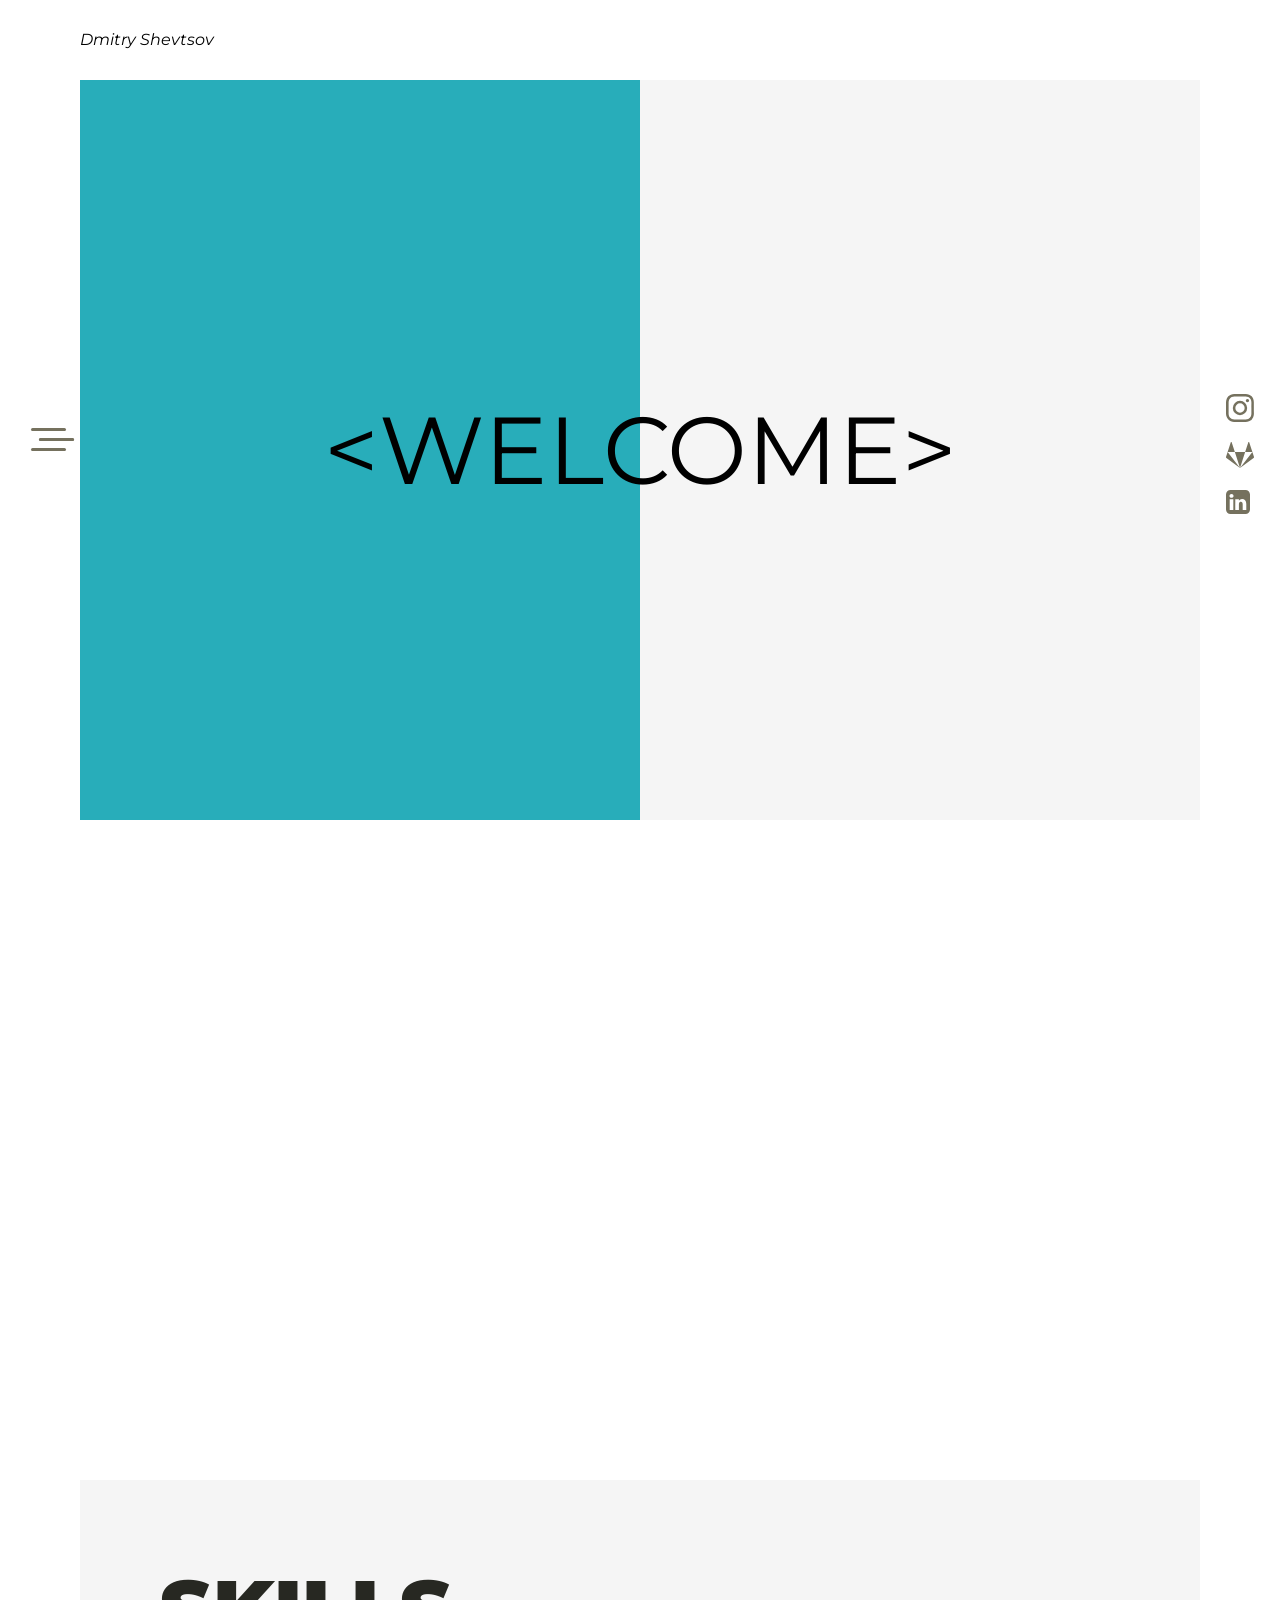
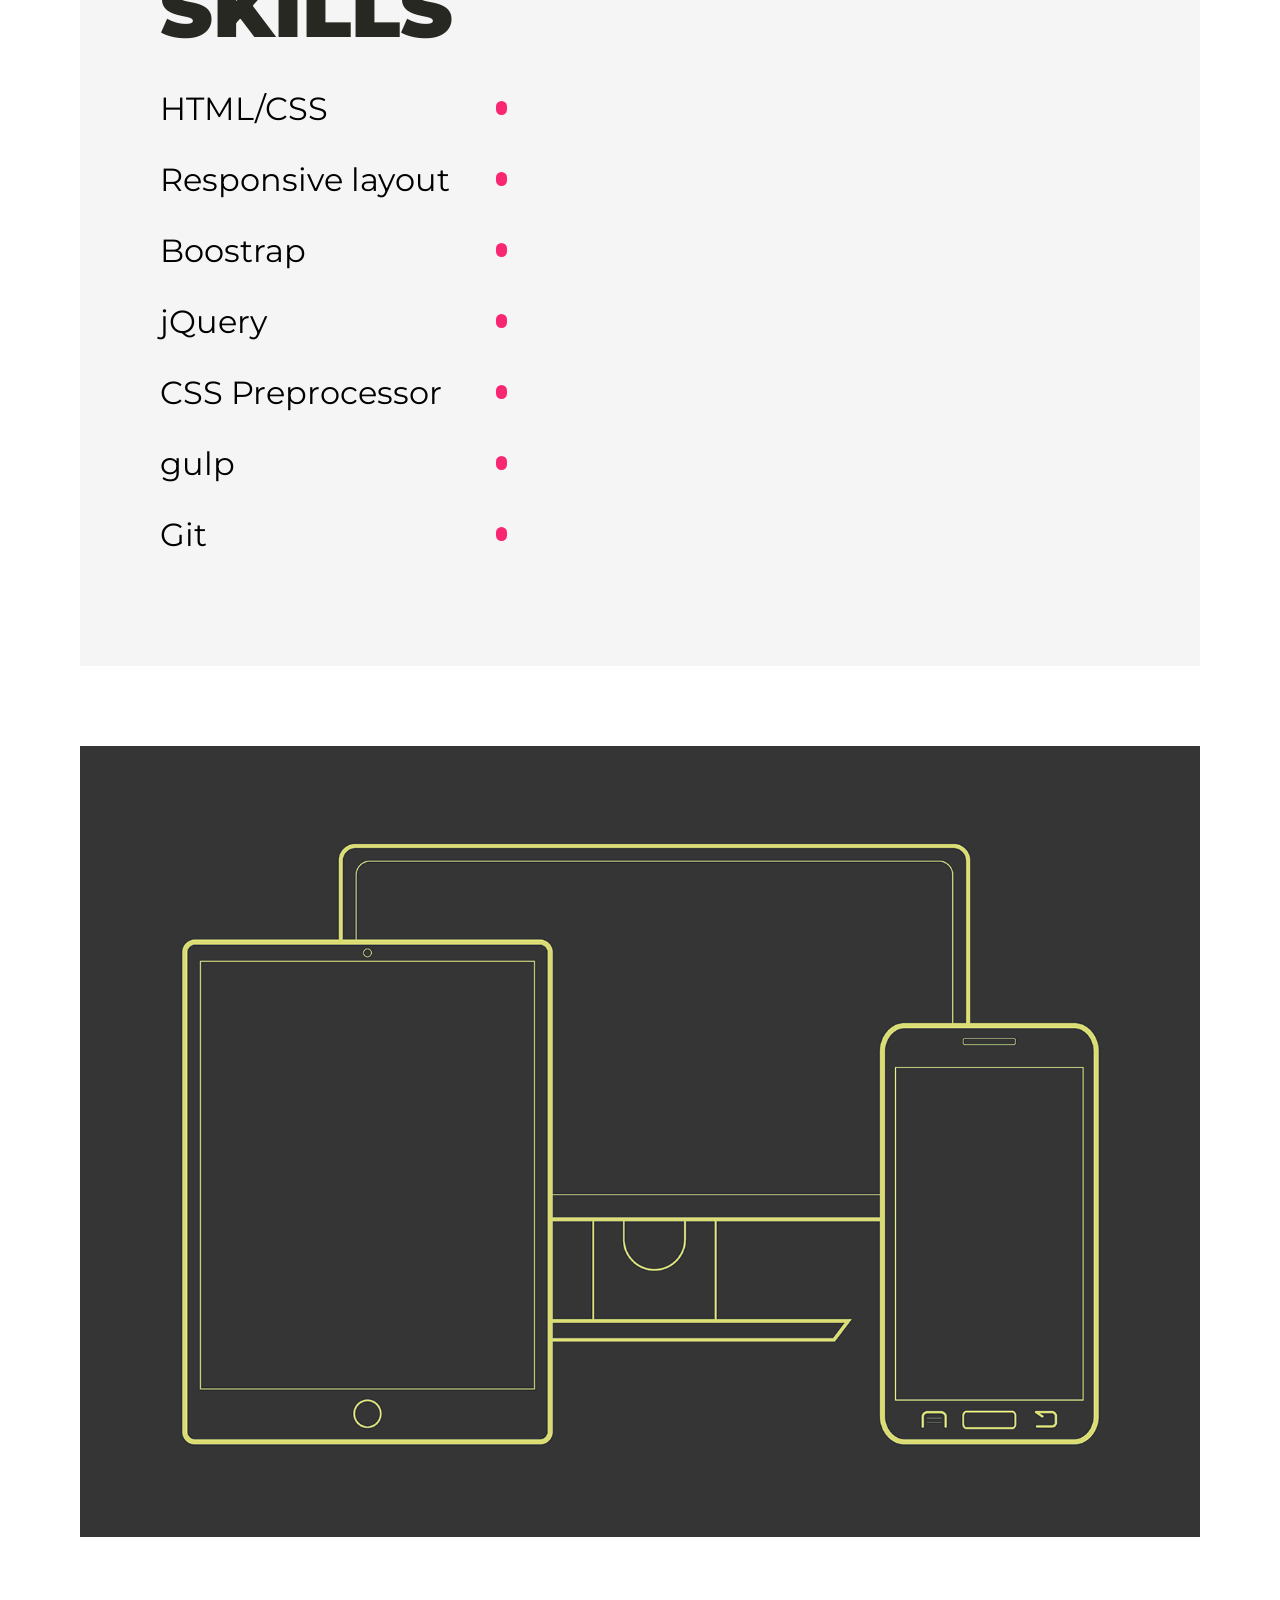
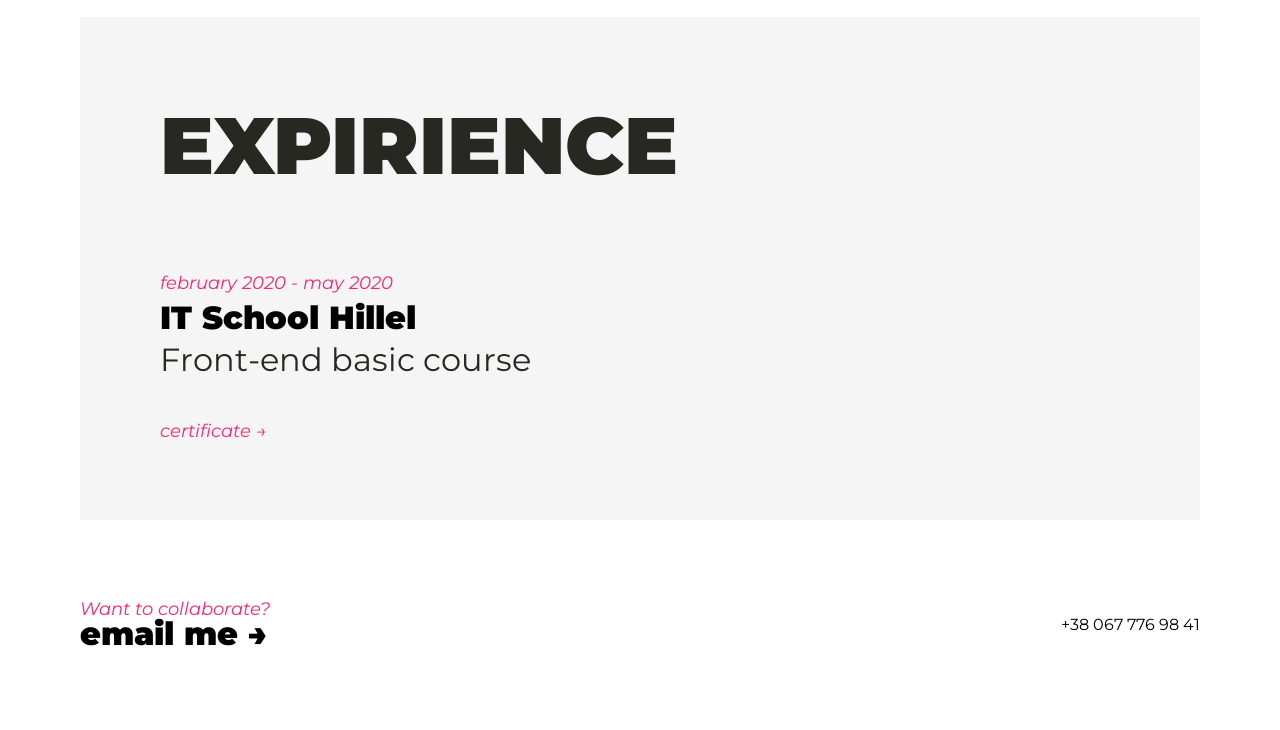
<file: index.html>
<!DOCTYPE html>
<html>
    <head>
        <title>Portfolio Markup Developer</title>
        <meta charset = "utf-8">
        <meta name="viewport" content="width=device-width, initial-scale=1">
        <link rel="stylesheet" type="text/css" href="css/style.css">
        <link rel="stylesheet" type="text/css" href="css/reset.css"/>
        <link href="https://fonts.googleapis.com/css2?family=Montserrat:ital,wght@0,100;0,200;0,300;0,400;0,500;0,600;0,700;0,800;0,900;1,100;1,200;1,300;1,400;1,500;1,600;1,700;1,800;1,900&display=swap" rel="stylesheet">
    </head>
    <body>
        <div class="wrapper">
            <div class="burger">
                <div class="menu">
                    <input type="checkbox" id="check-menu">
                    <label for="check-menu"></label>
                    <div class="line-bg">
                        <div class="line first"></div>
                        <div class="line two"></div>
                        <div class="line three"></div>
                        <div class="line four"></div>
                    </div>
                    <div class="main-menu">
                        <nav class="burger-nav">
                            <ul class="burger-links">
                                <li><a href="#skills">SKILLS</a></li>
                                <li><a href="#projects">PROJECTS</a></li>
                                <li><a href="#expirience">EXPIRIENCE</a></li>
                            </ul>
                        </nav>
                        <div class="burger-box">
                            <h3 class="info-numbers">+38 067 776 98 41</h3>
                            <a href="#" class="collab">Want to collaborate?</a><br>
                            <a href="mailto:shedil321@gmail.com" class="email-burger">email me &#8594;</a>
                        </div>
                    </div>
                </div>
            </div>
            <header class="header">
                <div class="header-container">
                    <h1 class="tag-name">Dmitry Shevtsov</h1>
                </div>
                <div class="hero">
                    <span class="welcome-text">&lt;WELCOME&gt;</span>
                    <div class="hero-text">
                        <span class="data">since 2020</span>
                        <h2 class="title">Markup Developer</h2>
                        <p>Strong professional focus and personal interest to UI/UX design and Front-End engineering 
                        </p>
                    </div> 
                </div>
            </header>
            <ul class="links">
                <li><a href="https://www.instagram.com/shevtsov.dm/">
                    <svg xmlns="http://www.w3.org/2000/svg" width="28" height="28" viewBox="0 0 13.39 13.39">
                    <title>instagram</title>
                    <path fill="#75715E" d="M13.35,9.45A4.91,4.91,0,0,1,13,11.08a3.42,3.42,0,0,1-2,2,4.91,4.91,0,0,1-1.62.31c-.71,0-.94,0-2.76,0s-2,0-2.76,0A4.91,4.91,0,0,1,2.31,13a3.28,3.28,0,0,1-1.19-.77,3.28,3.28,0,0,1-.77-1.19A4.91,4.91,0,0,1,0,9.45c0-.71,0-.94,0-2.76s0-2,0-2.76A4.91,4.91,0,0,1,.35,2.31a3.28,3.28,0,0,1,.77-1.19A3.28,3.28,0,0,1,2.31.35,4.91,4.91,0,0,1,3.93,0c.71,0,.94,0,2.76,0s2,0,2.76,0a4.91,4.91,0,0,1,1.62.31,3.28,3.28,0,0,1,1.19.77A3.28,3.28,0,0,1,13,2.31a4.91,4.91,0,0,1,.31,1.62c0,.71,0,.94,0,2.76S13.38,8.74,13.35,9.45ZM12.14,4a3.7,3.7,0,0,0-.23-1.24,2.07,2.07,0,0,0-.5-.77,2.07,2.07,0,0,0-.77-.5A3.7,3.7,0,0,0,9.4,1.24c-.71,0-.92,0-2.7,0s-2,0-2.7,0a3.7,3.7,0,0,0-1.24.23A2.07,2.07,0,0,0,2,2a2.08,2.08,0,0,0-.5.77A3.7,3.7,0,0,0,1.25,4c0,.71,0,.92,0,2.7s0,2,0,2.7a3.7,3.7,0,0,0,.23,1.24,2.08,2.08,0,0,0,.5.77,2.07,2.07,0,0,0,.77.5A3.7,3.7,0,0,0,4,12.14c.71,0,.92,0,2.7,0s2,0,2.7,0a3.7,3.7,0,0,0,1.24-.23,2.22,2.22,0,0,0,1.27-1.27,3.7,3.7,0,0,0,.23-1.24c0-.71,0-.92,0-2.7S12.17,4.69,12.14,4Zm-1.88-.06a.8.8,0,1,1,.8-.8A.8.8,0,0,1,10.27,3.92ZM6.69,10.13a3.44,3.44,0,1,1,3.44-3.44A3.44,3.44,0,0,1,6.69,10.13Zm0-5.67A2.23,2.23,0,1,0,8.92,6.69,2.23,2.23,0,0,0,6.69,4.46Z"></path></svg>
                    </a>
                </li>
                <li><a href="https://gitlab.com/javastriptizer">
                    <svg xmlns="http://www.w3.org/2000/svg" width="28" height="28" fill="none" viewBox="0 0 28 28">
                    <g clip-path="url(#prefix__clip0)">
                    <path fill="#75715E" d="M1.625 11.031L14 26.891.438 17.047c-.375-.281-.532-.766-.391-1.203l1.578-4.813zm7.219 0h10.312L14 26.891 8.844 11.03zM5.75 1.47l3.094 9.562H1.625L4.719 1.47c.172-.485.86-.485 1.031 0zm20.625 9.562l1.578 4.813c.14.437-.015.922-.39 1.203L14 26.89l12.375-15.86zm0 0h-7.219L22.25 1.47c.172-.485.86-.485 1.031 0l3.094 9.562z"/>
                    </g>
                    <defs>
                        <clipPath id="prefix__clip0">
                            <path fill="#fff" d="M0 0H28V28H0z"/>
                        </clipPath>
                    </defs>
                    </svg>
                    </a>
                </li>
                <li><a href="https://www.linkedin.com/in/dmitry-shevtsov-b265291aa/">
                    <svg xmlns="http://www.w3.org/2000/svg" width="24" height="28" fill="none" viewBox="0 0 24 28">
                    <path fill="#75715E" d="M3.703 22.094h3.61V11.25h-3.61v10.844zM7.547 7.906C7.53 6.844 6.766 6.031 5.53 6.031c-1.234 0-2.047.813-2.047 1.875 0 1.031.782 1.875 2 1.875H5.5c1.266 0 2.047-.844 2.047-1.875zm9.14 14.188h3.61v-6.219c0-3.328-1.781-4.875-4.156-4.875-1.938 0-2.797 1.078-3.266 1.828h.031V11.25h-3.61s.048 1.016 0 10.844h3.61V16.03c0-.312.016-.64.11-.875.265-.64.859-1.312 1.859-1.312 1.297 0 1.813.984 1.813 2.453v5.797zM24 6.5v15c0 2.484-2.016 4.5-4.5 4.5h-15C2.016 26 0 23.984 0 21.5v-15C0 4.016 2.016 2 4.5 2h15C21.984 2 24 4.016 24 6.5z"/>
                    </svg></a>
                </li>
            </ul>
            <div class="parallax"></div>
            <section class="section">
                <a name="skills"></a>
                <h3 class="section-title">SKILLS</h3>
                <div class="box">
                    <span class="skills-text">HTML/CSS</span>
                    <div class="skills-line1"></div>
                    <div class="skills-line8"></div>
                    <span class="skills-number">9/10</span>
                </div>
                <div class="box">
                    <span class="skills-text">Responsive layout</span>
                    <div class="skills-line2"></div>
                    <div class="skills-line8"></div>
                    <span class="skills-number">7/10</span>
                </div>
                <div class="box">
                    <span class="skills-text">Boostrap</span>
                    <div class="skills-line3"></div>
                    <div class="skills-line8"></div>
                    <span class="skills-number">5/10</span>
                </div>
                <div class="box">
                    <span class="skills-text">jQuery</span>
                    <div class="skills-line4"></div>
                    <div class="skills-line8"></div>
                    <span class="skills-number">4/10</span>
                </div>
                <div class="box">
                    <span class="skills-text">CSS Preprocessor</span>
                    <div class="skills-line5"></div>
                    <div class="skills-line8"></div>
                    <span class="skills-number">7/10</span>
                </div>
                <div class="box">
                    <span class="skills-text">gulp</span>
                    <div class="skills-line6"></div>
                    <div class="skills-line8"></div>
                    <span class="skills-number">6/10</span>
                </div>
                <div class="box">
                    <span class="skills-text">Git</span>
                    <div class="skills-line7"></div>
                    <div class="skills-line8"></div>
                    <span class="skills-number">8/10</span>
                </div>
            </section>
            <div class="section-components">
                <a name="projects"></a>
                <div class="components-box">
                    <h3 class="box-title">PROJECTS</h3>
                    <div class="box-text">
                        <h2 class="text-projects">My Lib</h2>
                        <p>Component library with html and css code examples
                        </p>
                        <a  class="links-git" href="https://gitlab.com/javastriptizer/my-lib">gitlab &#8594;</a>
                    </div>
                    <div class="box-text">
                        <h2 class="text-projects">Adaptive Layout Example</h2>
                        <p>html page with burger menu</p>
                        <a  class="links-git" href="https://gitlab.com/javastriptizer/adaptive">gitlab &#8594;</a>
                    </div>
                </div>
            </div>
            <section class="section-dynamic">
                <a name="expirience"></a>
                 <div class="dynamic-box">
                    <h3 class="dynamic-text">EXPIRIENCE</h3>
                    <div class="box-dynamic">
                        <p class="data">february 2020 - may 2020</p>
                        <h2>IT School Hillel</h2>
                        <p>Front-end basic course</p>
                        <a  class="link" href="https://certificate.ithillel.ua/view/42211249/ru">certificate &#8594;</a>
                    </div>
                </div>
            </section>
            <footer class="footer"> 
                <div class="footer-box">
                    <a href="#">Want to collaborate?</a><br>
                    <a href="mailto:shedil321@gmail.com" class="email">email me &#8594;</a>
                </div>
                <h3 class="info-number">+38 067 776 98 41</h3>
            </footer>
        </div>    
    </body>
</html>
</file>
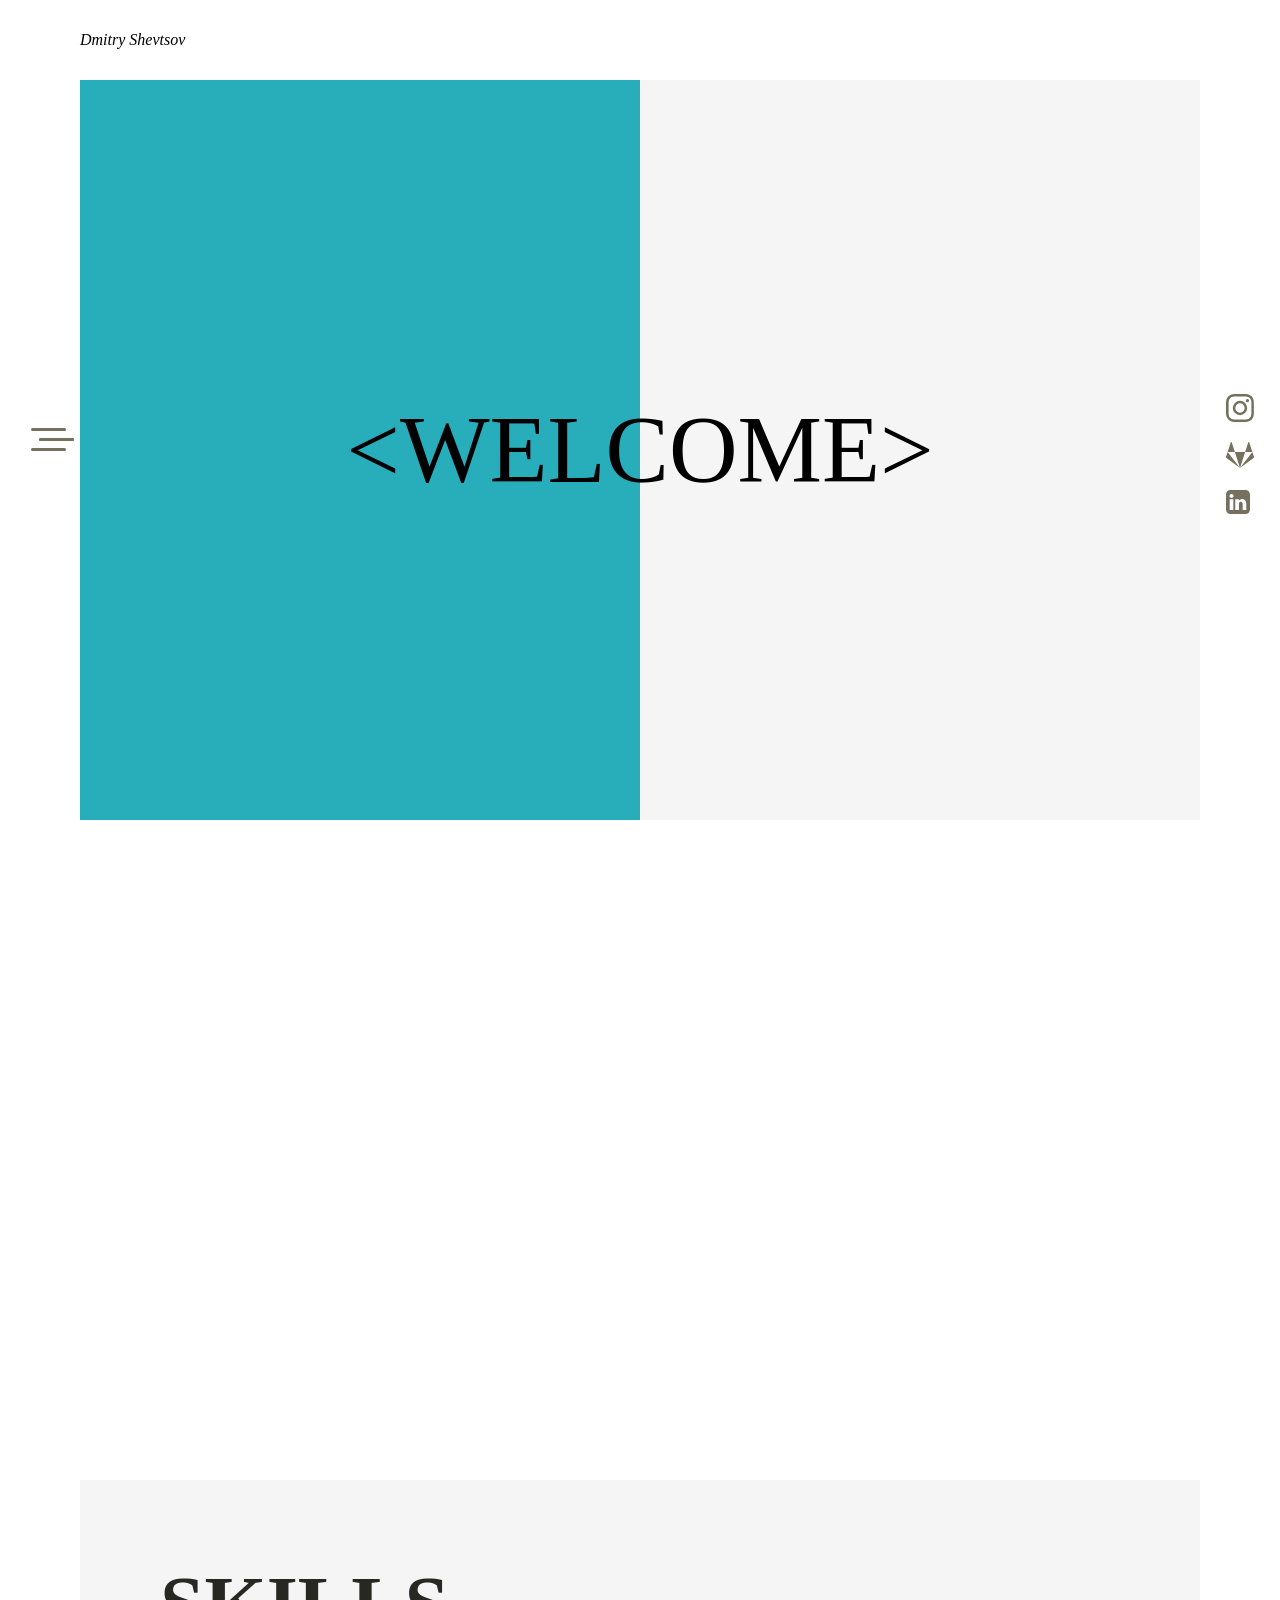
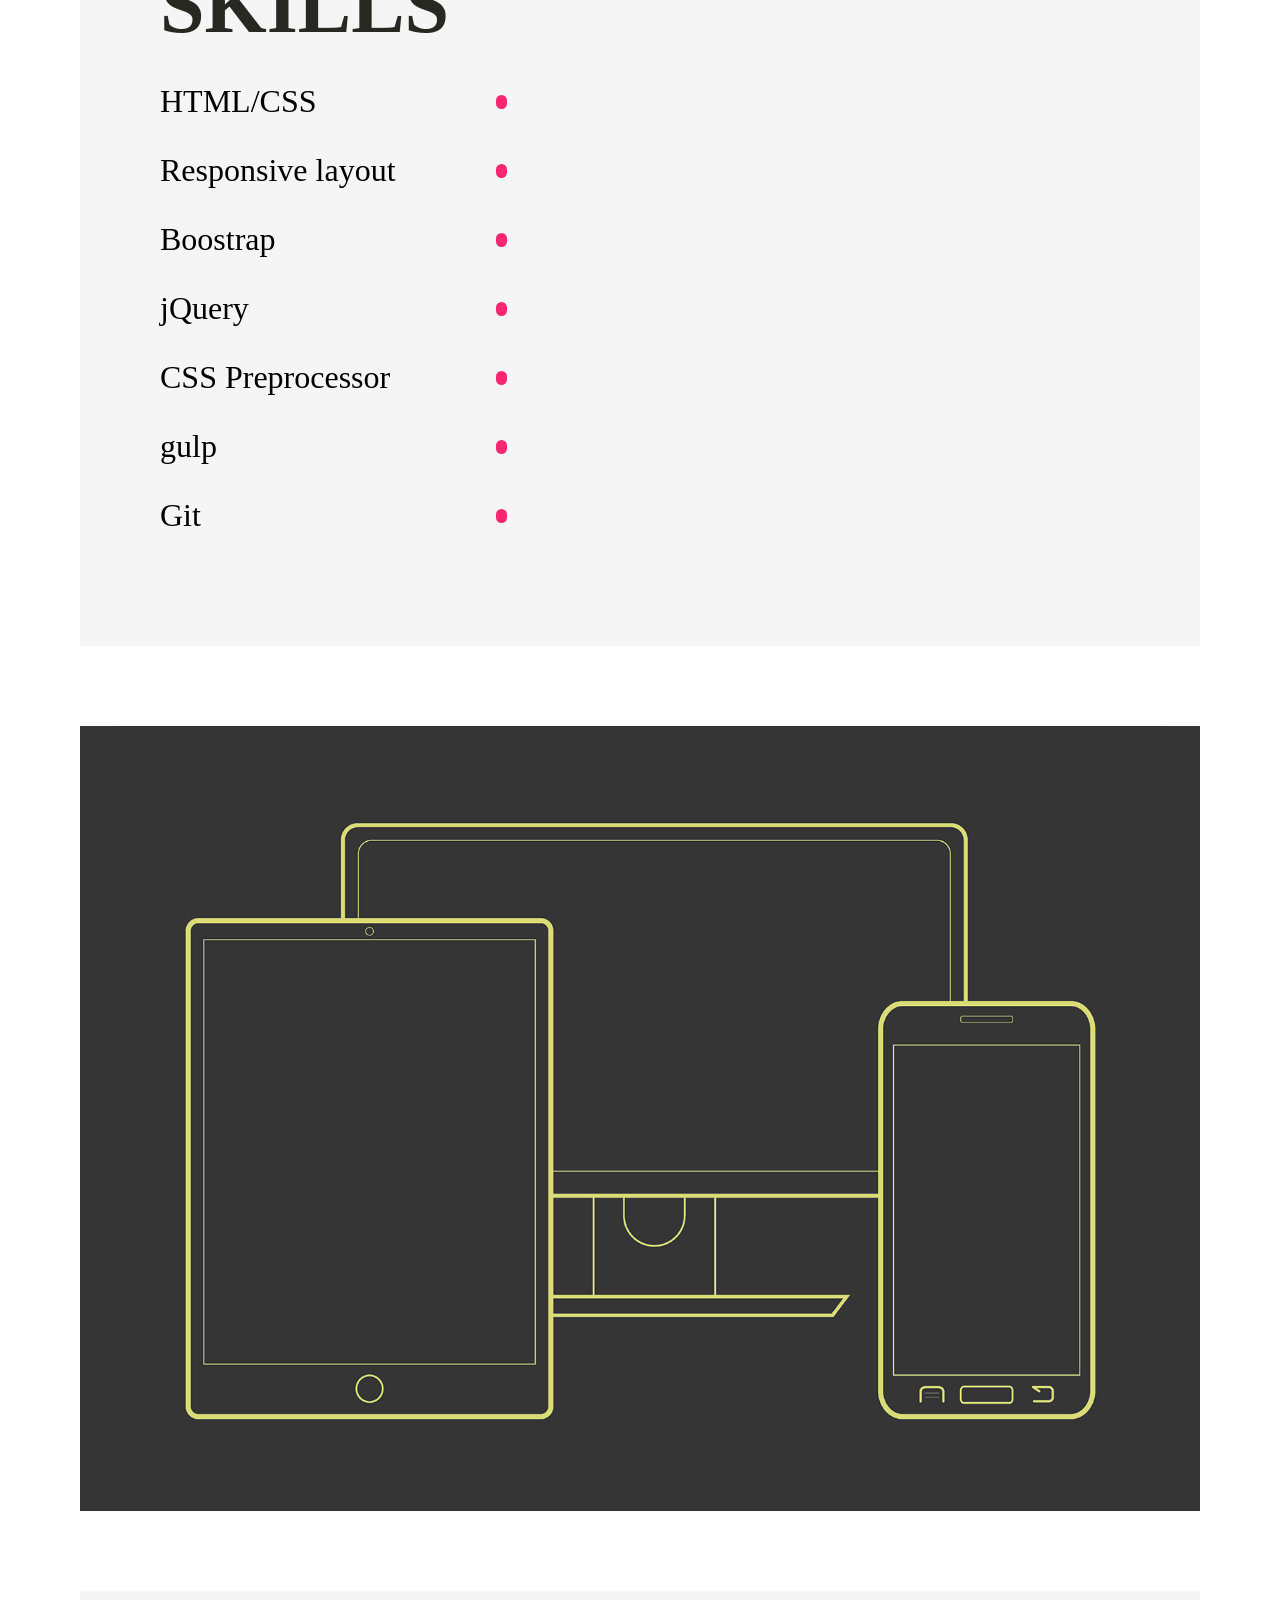
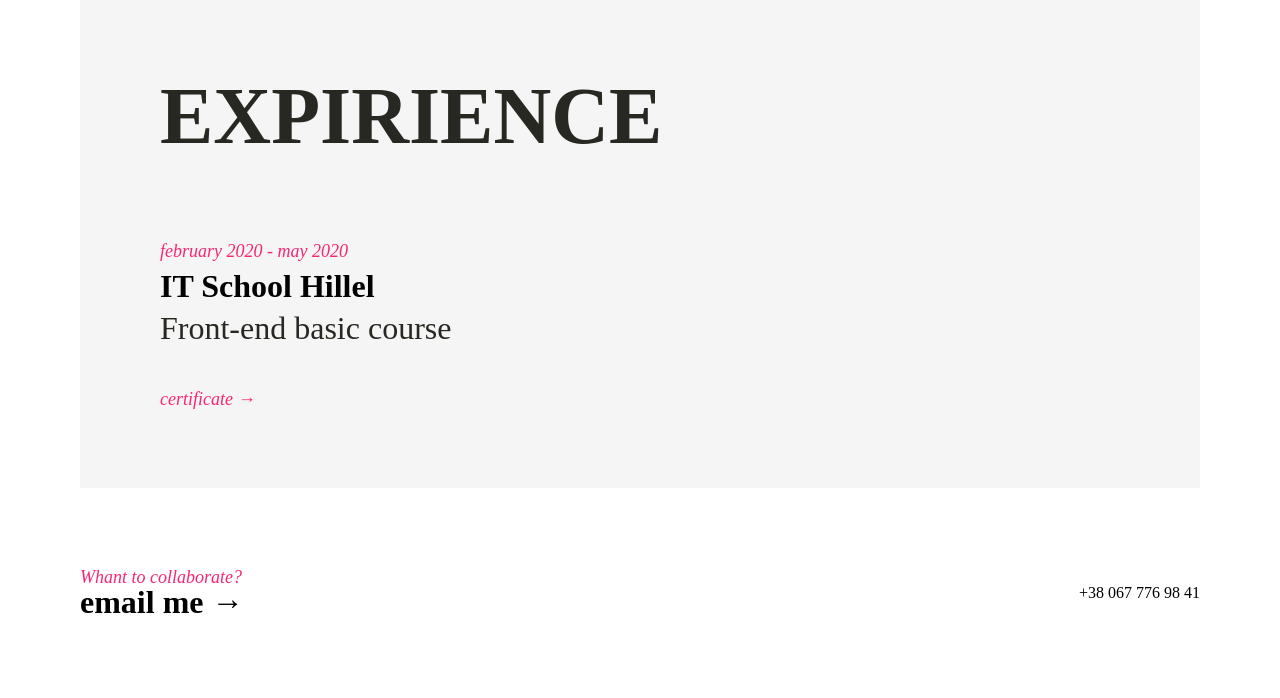
<file: markup/index.html>
<!DOCTYPE html>
<html>
    <head>
        <title>Portfolio Markup Developer</title>
        <meta charset = "utf-8">
        <meta name="viewport" content="width=device-width, initial-scale=1">
        <link rel="stylesheet" type="text/css" href="../css/style.css">
        <link rel="stylesheet" type="text/css" href="../css/reset.css"/>
        <link href="https://fonts.googleapis.com/css2?family=DM+Mono:ital,wght@0,300;0,400;0,500;1,300;1,400;1,500&display=swap" rel="stylesheet">
    </head>
    <body>
        <div class="wrapper">
            <div class="burger">
                <div class="menu">
                    <input type="checkbox" id="check-menu">
                    <label for="check-menu"></label>
                    <div class="line-bg">
                        <div class="line first"></div>
                        <div class="line two"></div>
                        <div class="line three"></div>
                        <div class="line four"></div>
                    </div>
                    <div class="main-menu">
                        <nav class="burger-nav">
                            <ul class="burger-links">
                                <li><a href="#skills">SKILLS</a></li>
                                <li><a href="#projects">PROJECTS</a></li>
                                <li><a href="#expirience">EXPIRIENCE</a></li>
                            </ul>
                        </nav>
                        <div class="burger-box">
                            <h3 class="info-numbers">+38 067 776 98 41</h3>
                            <a href="#" class="collab">Whant to collaborate?</a><br>
                            <a href="mailto:shedil321@gmail.com" class="email-burger">email me &#8594;</a>
                        </div>
                    </div>
                </div>
            </div>
            <header class="header">
                <div class="header-container">
                    <h1 class="tag-name">Dmitry Shevtsov</h1>
                </div>
                <div class="hero">
                    <span class="welcome-text">&lt;WELCOME&gt;</span>
                    <div class="hero-text">
                        <span class="data">since 2020</span>
                        <h2 class="title">Markup Developer</h2>
                        <p>Strong professional focus and personal interest to UI/UX design and Front-End engineering 
                        </p>
                    </div> 
                </div>
            </header>
            <ul class="links">
                <li><a href="https://www.instagram.com/shevtsov.dm/">
                    <svg xmlns="http://www.w3.org/2000/svg" width="28" height="28" viewBox="0 0 13.39 13.39">
                    <title>instagram</title>
                    <path fill="#75715E" d="M13.35,9.45A4.91,4.91,0,0,1,13,11.08a3.42,3.42,0,0,1-2,2,4.91,4.91,0,0,1-1.62.31c-.71,0-.94,0-2.76,0s-2,0-2.76,0A4.91,4.91,0,0,1,2.31,13a3.28,3.28,0,0,1-1.19-.77,3.28,3.28,0,0,1-.77-1.19A4.91,4.91,0,0,1,0,9.45c0-.71,0-.94,0-2.76s0-2,0-2.76A4.91,4.91,0,0,1,.35,2.31a3.28,3.28,0,0,1,.77-1.19A3.28,3.28,0,0,1,2.31.35,4.91,4.91,0,0,1,3.93,0c.71,0,.94,0,2.76,0s2,0,2.76,0a4.91,4.91,0,0,1,1.62.31,3.28,3.28,0,0,1,1.19.77A3.28,3.28,0,0,1,13,2.31a4.91,4.91,0,0,1,.31,1.62c0,.71,0,.94,0,2.76S13.38,8.74,13.35,9.45ZM12.14,4a3.7,3.7,0,0,0-.23-1.24,2.07,2.07,0,0,0-.5-.77,2.07,2.07,0,0,0-.77-.5A3.7,3.7,0,0,0,9.4,1.24c-.71,0-.92,0-2.7,0s-2,0-2.7,0a3.7,3.7,0,0,0-1.24.23A2.07,2.07,0,0,0,2,2a2.08,2.08,0,0,0-.5.77A3.7,3.7,0,0,0,1.25,4c0,.71,0,.92,0,2.7s0,2,0,2.7a3.7,3.7,0,0,0,.23,1.24,2.08,2.08,0,0,0,.5.77,2.07,2.07,0,0,0,.77.5A3.7,3.7,0,0,0,4,12.14c.71,0,.92,0,2.7,0s2,0,2.7,0a3.7,3.7,0,0,0,1.24-.23,2.22,2.22,0,0,0,1.27-1.27,3.7,3.7,0,0,0,.23-1.24c0-.71,0-.92,0-2.7S12.17,4.69,12.14,4Zm-1.88-.06a.8.8,0,1,1,.8-.8A.8.8,0,0,1,10.27,3.92ZM6.69,10.13a3.44,3.44,0,1,1,3.44-3.44A3.44,3.44,0,0,1,6.69,10.13Zm0-5.67A2.23,2.23,0,1,0,8.92,6.69,2.23,2.23,0,0,0,6.69,4.46Z"></path></svg>
                    </a>
                </li>
                <li><a href="https://gitlab.com/javastriptizer">
                    <svg xmlns="http://www.w3.org/2000/svg" width="28" height="28" fill="none" viewBox="0 0 28 28">
                    <g clip-path="url(#prefix__clip0)">
                    <path fill="#75715E" d="M1.625 11.031L14 26.891.438 17.047c-.375-.281-.532-.766-.391-1.203l1.578-4.813zm7.219 0h10.312L14 26.891 8.844 11.03zM5.75 1.47l3.094 9.562H1.625L4.719 1.47c.172-.485.86-.485 1.031 0zm20.625 9.562l1.578 4.813c.14.437-.015.922-.39 1.203L14 26.89l12.375-15.86zm0 0h-7.219L22.25 1.47c.172-.485.86-.485 1.031 0l3.094 9.562z"/>
                    </g>
                    <defs>
                        <clipPath id="prefix__clip0">
                            <path fill="#fff" d="M0 0H28V28H0z"/>
                        </clipPath>
                    </defs>
                    </svg>
                    </a>
                </li>
                <li><a href="https://www.linkedin.com/in/dmitry-shevtsov-b265291aa/">
                    <svg xmlns="http://www.w3.org/2000/svg" width="24" height="28" fill="none" viewBox="0 0 24 28">
                    <path fill="#75715E" d="M3.703 22.094h3.61V11.25h-3.61v10.844zM7.547 7.906C7.53 6.844 6.766 6.031 5.53 6.031c-1.234 0-2.047.813-2.047 1.875 0 1.031.782 1.875 2 1.875H5.5c1.266 0 2.047-.844 2.047-1.875zm9.14 14.188h3.61v-6.219c0-3.328-1.781-4.875-4.156-4.875-1.938 0-2.797 1.078-3.266 1.828h.031V11.25h-3.61s.048 1.016 0 10.844h3.61V16.03c0-.312.016-.64.11-.875.265-.64.859-1.312 1.859-1.312 1.297 0 1.813.984 1.813 2.453v5.797zM24 6.5v15c0 2.484-2.016 4.5-4.5 4.5h-15C2.016 26 0 23.984 0 21.5v-15C0 4.016 2.016 2 4.5 2h15C21.984 2 24 4.016 24 6.5z"/>
                    </svg></a>
                </li>
            </ul>
            <div class="parallax"></div>
            <section class="section">
                <a name="skills"></a>
                <h3 class="section-title">SKILLS</h3>
                <div class="box">
                    <span class="skills-text">HTML/CSS</span>
                    <div class="skills-line1"></div>
                    <div class="skills-line8"></div>
                    <span class="skills-number">9/10</span>
                </div>
                <div class="box">
                    <span class="skills-text">Responsive layout</span>
                    <div class="skills-line2"></div>
                    <div class="skills-line8"></div>
                    <span class="skills-number">7/10</span>
                </div>
                <div class="box">
                    <span class="skills-text">Boostrap</span>
                    <div class="skills-line3"></div>
                    <div class="skills-line8"></div>
                    <span class="skills-number">5/10</span>
                </div>
                <div class="box">
                    <span class="skills-text">jQuery</span>
                    <div class="skills-line4"></div>
                    <div class="skills-line8"></div>
                    <span class="skills-number">3/10</span>
                </div>
                <div class="box">
                    <span class="skills-text">CSS Preprocessor</span>
                    <div class="skills-line5"></div>
                    <div class="skills-line8"></div>
                    <span class="skills-number">7/10</span>
                </div>
                <div class="box">
                    <span class="skills-text">gulp</span>
                    <div class="skills-line6"></div>
                    <div class="skills-line8"></div>
                    <span class="skills-number">6/10</span>
                </div>
                <div class="box">
                    <span class="skills-text">Git</span>
                    <div class="skills-line7"></div>
                    <div class="skills-line8"></div>
                    <span class="skills-number">8/10</span>
                </div>
            </section>
            <div class="section-components">
                <a name="projects"></a>
                <div class="components-box">
                    <h3 class="box-title">PROJECTS</h3>
                    <div class="box-text">
                        <h2 class="text-projects">My Lib</h2>
                        <p>Component library with html and css code examples
                        </p>
                        <a  class="links-git" href="https://gitlab.com/javastriptizer/mylib">gitlab &#8594;</a>
                    </div>
                    <div class="box-text">
                        <h2 class="text-projects">Adaptive Layout Example</h2>
                        <p>html page with burger menu</p>
                        <a  class="links-git" href="https://gitlab.com/javastriptizer/adaptive">gitlab &#8594;</a>
                    </div>
                </div>
            </div>
            <section class="section-dynamic">
                <a name="expirience"></a>
                 <div class="dynamic-box">
                    <h3 class="dynamic-text">EXPIRIENCE</h3>
                    <div class="box-dynamic">
                        <p class="data">february 2020 - may 2020</p>
                        <h2>IT School Hillel</h2>
                        <p>Front-end basic course</p>
                        <a  class="link" href="https://certificate.ithillel.ua/view/42211249/ru">certificate &#8594;</a>
                    </div>
                </div>
            </section>
            <footer class="footer"> 
                <div class="footer-box">
                    <a href="#">Whant to collaborate?</a><br>
                    <a href="mailto:shedil321@gmail.com" class="email">email me &#8594;</a>
                </div>
                <h3 class="info-number">+38 067 776 98 41</h3>
            </footer>
        </div>    
    </body>
</html>
</file>
<file: css/style.css>
body{
	background: #fff;
    font-family: 'Montserrat', sans-serif;
}
/*Burger panel*/
.burger{
	position: fixed;
	left: 45px;
	top: calc(50% - 30px);
	z-index: 5;
}
.menu{
	margin: 0;
	width: 50px;
	height: 50px;
	z-index: 0;
	position: relative;
	text-align: center;
}
#check-menu{
	display: none;
}
label{
	display: block;
	position: absolute;
	top: 0;
	left: -20px;
	width: 50px;
	height: 50px;
	cursor: pointer;
	z-index: 7;
}
.line{
	z-index: 6;
	position: absolute;
	top: 8px;
	left: -18px;
	width: 35px;
	height: 3px;
	border-radius: 50px 50px;
	background-color: #75715e;
	transition: .5s;
}
.two, .three{
	top: 18px;
	left: -10px;
}
.four{
 	top: 28px;
}
.main-menu{
	z-index: 4;
	display: flex;
	flex-direction: column;
	justify-content: center;
	position: absolute;
	width: 300px;
	height: 1600px;
	background-color: #fff;
	top: 0;
	left: -600px;
	overflow: hidden;
	opacity: 0.8;
	transition: .5s;
	margin: 60px 0 60px 0;
	padding: 80px 20px 80px 80px; 
}
.main-menu:hover{
	opacity: 1;
	box-shadow:
        1px 1px #f92672,
        2px 2px #f92672,
        3px 3px #f92672,
        4px 4px #f92672,
        5px 5px #f92672;
    -webkit-transform: translate(-5px);
    transform: translate(-5px);
}
.burger-nav{
	display: flex;
	justify-content: flex-start;
    margin: 100px 0 60px 20px;
    text-decoration: none;
    font-family: 'Montserrat';
  	font-size: 32px;
  	font-weight: 900;
  	font-stretch: normal;
  	font-style: normal;
  	line-height: normal;
  	letter-spacing: normal;
  	color: #000;
  	text-align: left;	
}
.burger-box{
	text-align: left;
	margin: 40px 0 0 20px;
}
.collab{
	font-size: 18px;
  	font-weight: normal;
  	font-stretch: normal;
  	font-style: italic;
  	line-height: normal;
  	letter-spacing: normal;
  	color: #f92672;
}
.email-burger{
	font-size: 32px;
  	font-weight: 900;
  	font-stretch: normal;
  	font-style: normal;
  	line-height: normal;
  	letter-spacing: normal;
  	color: #272822;
}
.burger-nav a{
	text-decoration: none;
	color: #000;
}
.burger-links{
}
.burger-links li{
	margin-bottom: 20px;
}
.info-numbers{
	text-align: left;
	margin-bottom: 40px;
}
#check-menu:checked ~ .wrapper{
	top: 500px;
	right: 100px;
}
#check-menu:checked ~ .main-menu{
	top: -950px;
	left: 30px;
}
#check-menu:checked ~ .line-bg .first{
	display: none;
}
#check-menu:checked ~ .line-bg .two{
	transform: rotate(45deg);
	z-index: 2;
}
#check-menu:checked ~ .line-bg .three{
	transform: rotate(-45deg);
	z-index: 2;
}
#check-menu:checked ~ .line-bg .four{
	display: none;
}
#check-menu:checked ~ label{
	top: -500px;
	width: 100vw;
	height: 1000px;
	z-index: 3;
}
/*Main content*/
.wrapper{
	font-family: 'Montserrat';
	padding: 0 80px;
}
.header{
	padding: 0 0 80px;
	background: #fff;
}
.header-container{
	height: 80px;
    display: flex;
	align-items: center;
}
.header-container .tag-name{
	z-index: 50;
	font-style: italic;
}
.hero{
background: #28adba;
	height: calc(100vh - 160px);
	position: relative;
	display: flex;
	justify-content: center;
	align-items: center;
	overflow: hidden;
	z-index: 2;
}
.hero:after{
	content: "";
	width: calc(50vw - 80px);
	height: calc(100vh - 160px);
	background: #f5f5f5;
	position: absolute;
	right: 0;
	top: 0;
	transition: width 1s;
}
.hero:hover:after{
	width: 0;
}
.welcome-text{
	position: relative;
	right: 0;
	z-index: 10;
	font-size: 95px;
	line-height: 1.2;
	color: #000;
	transform: rotate(0deg);
	transition:  transform 1s, right 1s;
}
.hero-text{
	width: 600px;
	height: 150px;
	position: absolute;
	top: 100%;
	left: 10%;
	transition: top 1s;
}
.hero:hover .welcome-text{
	right: -50%;
	transform: rotate(90deg);
}
.hero:hover .hero-text{
	top: 45%;
}
.menu{
	position: absolute;
	left: 4px;
	top: 50%;
	z-index: 23;
}
.links{
	position: fixed;
	right: 0;
	top: calc(50% - 56px);
	padding: 0 26px;
}
.links li{
	margin-bottom: 16px;
}
.parallax {
	/* The image used */
  	background-image: url("../img/Main.png");

  	/* Full height */
  	height: 500px;

  	/* Create the parallax scrolling effect */
  	background-attachment: fixed;
  	background-position: center;
  	background-repeat: no-repeat;
  	background-size: cover;
}
.data{
	font-family: 'Montserrat';
	font-size: 18px;
    font-style: italic;
	color: #f92672;
}
.title{
	font-family: 'Montserrat';
	font-size: 25px;
  	font-weight: 900;
  	color: #000;
  	padding: 5px 0 25px;
}
.hero-text p{
	font-family: 'Montserrat';
	font-weight: normal;
  	font-stretch: normal;
  	font-style: normal;
  	line-height: normal;
  	letter-spacing: normal;
	font-size: 20px;
	color: #272822;
}
.section{
	flex-basis: content;
	background-color: #f5f5f5;
	margin: 80px 0;
	padding: 80px;
	flex-direction: column;
}
.section-title{
	font-family: 'Montserrat';
  	font-size: 80px;
  	font-weight: 900;
  	font-stretch: normal;
  	font-style: normal;
  	line-height: normal;
  	letter-spacing: normal;
  	color: #272822;
  	padding: 0 0 32px;	
}
.skills-text{
	font-family: 'Montserrat';
  	font-size: 32px;
  	font-weight: normal;
  	font-stretch: normal;
  	font-style: normal;
  	line-height: normal;
  	letter-spacing: normal;
  	color: #000000;
  	padding-bottom: 32px;
}
.skills-number{
	position: absolute;
	top:0;
	right: 0;
	font-family: 'Montserrat';
  	font-size: 32px;
  	font-weight: normal;
  	font-stretch: normal;
  	font-style: normal;
  	line-height: normal;
  	letter-spacing: normal;
  	color: #000000;
  	padding-bottom: 32px;
  	opacity: 0;
  	transition: opacity 4s;
}
.section:hover div .skills-number{
	opacity: 1;
}
.box div{
	width: 1.1%;
	height: 14px;
	margin: 12px 0;
	border-radius: 7px;
  	background-color: #f92672;
  	position: absolute;
  	top: 0;
  	left: 35%;
  	transition: width 4s;
}
.box{
	display: flex;
	flex-wrap: nowrap;
	position: relative;
}
.section:hover div .skills-line1{
	width: 53.1%;
}
.section:hover div .skills-line2{
	width: 39.1%;
}
.section:hover div .skills-line3{
	width: 33.1%;
}
.section:hover div .skills-line4{
	width: 23.4%;
}
.section:hover div .skills-line5{
	width: 39.5%;
}
.section:hover div .skills-line6{
	width: 35.2%;
}
.section:hover div .skills-line7{
	width: 43%;
}
.box .skills-line8{
    width: 56%;
    opacity: 0;
    transition: opacity 4s;
}
.section:hover div .skills-line8{
	opacity: 0.1;
}
.section-components{
	background: #353535 url(../img/components.png) no-repeat;
	background-size: contain;
	background-position: center;
	min-height: calc(100vh - 160px);
	position: relative;
	margin-bottom: 80px;
}
.components-box{
	padding: 80px;
	background-color: #353535;
	opacity: 0;
	transition: opacity 1s;
}
.components-box:hover{
	opacity: 1;
}
.box-title{
	margin-bottom: 80px;
	font-family: 'Montserrat';
  	font-size: 80px;
  	font-weight: 900;
  	font-stretch: normal;
  	font-style: normal;
  	line-height: normal;
  	letter-spacing: normal;
  	color: #e6db74;
}
.box-text{
	color: #fff;
	margin-bottom: 80px; 
}
.text-projects{
	font-size: 32px;
	font-weight: 900;
  	color: #ffffff;
  	padding-bottom: 40px;
}
.box-text p{
	font-size: 32px;
	color: #f5f5f5;
	margin-bottom: 25px;
}
.links-git{
	color: #f92672;
	font-style: italic;
	font-size: 18px;
}
.section-dynamic{
	background-color: #f5f5f5;
	margin-bottom: 80px;
	display: flex;
	flex-direction: column;
}
.dynamic-box{
	padding: 80px;
}
.dynamic-text{
	font-family: 'Montserrat';
  	font-size: 80px;
  	font-weight: 900;
  	font-stretch: normal;
  	font-style: normal;
  	line-height: normal;
  	letter-spacing: normal;
  	color: #272822;
  	margin-bottom: 80px;
}
.box-dynamic .data{
	font-size: 18px;
  	font-style: italic;
  	color: #f92672;
  	margin-bottom: 10px;
}
.box-dynamic h2{
	font-family: 'Montserrat';
  	font-size: 32px;
  	font-weight: 900;
    color: #000000;
    margin-bottom: 10px;
}
.box-dynamic p{
	font-size: 32px;
	color: #272822;
	margin-bottom: 46px; 
}
.link{
	font-size: 18px;
	font-style: italic;
	color: #f92672;
}
.footer{
	margin-bottom: 80px;
	display: flex;
	justify-content: space-between;
}
.info-number{
	align-self: center;
}
.footer a{
	font-size: 18px;
    font-style: italic;
    color: #f92672;
    margin-bottom: 8px;
}
.footer .email{
	font-size: 32px;
	font-weight: 900;
	font-style: normal;
	color: #000;
}
</file>
